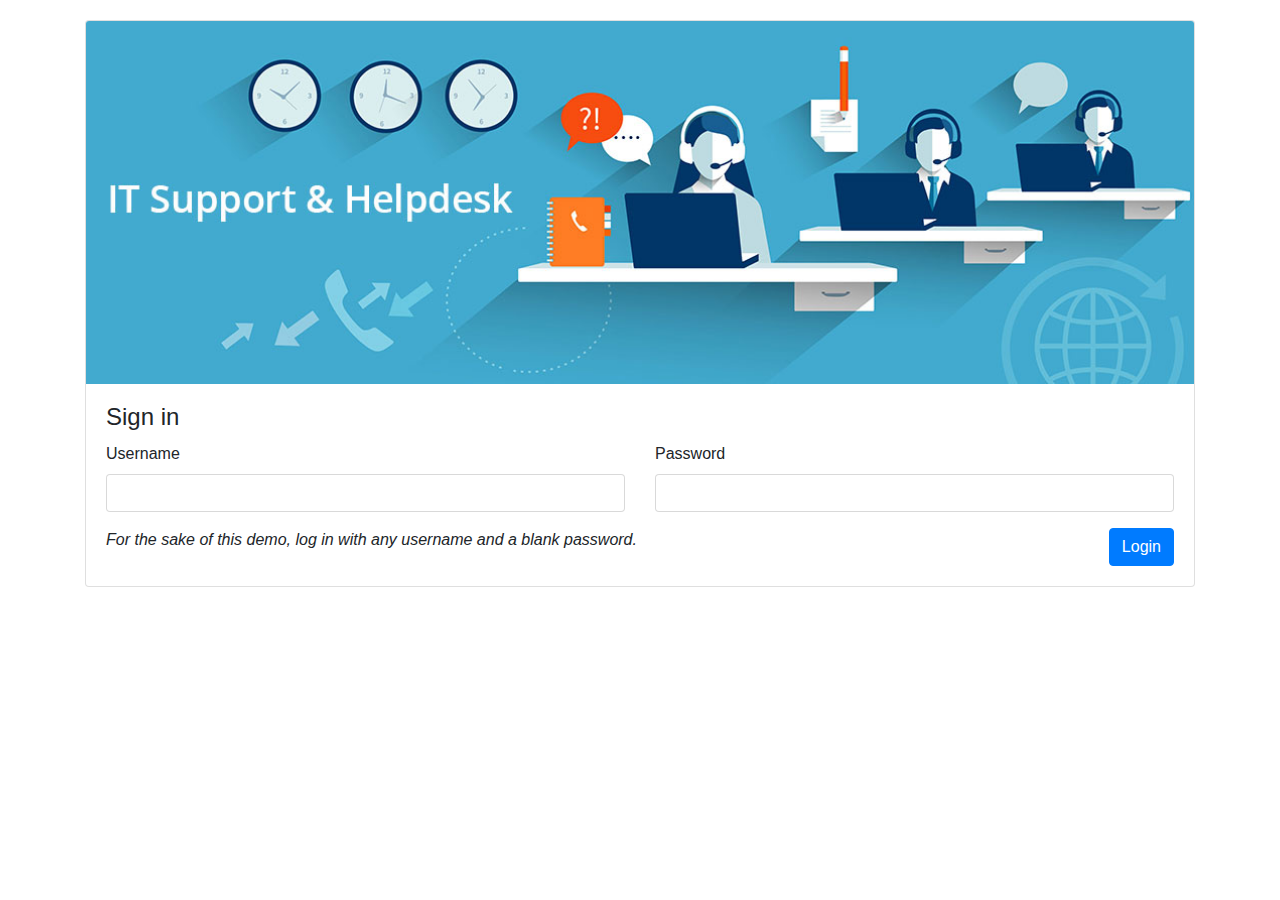
<file: index.html>
<!DOCTYPE html>
<html>
<head>
	<title>Helpdesk - Login</title>
	<meta name=viewport content="width=device-width, initial-scale=1">
	<link rel="icon" href="favicon.ico?v=1.0">

	<script src="js/jquery-3.2.1.min.js"></script>
	<script src="https://cdnjs.cloudflare.com/ajax/libs/popper.js/1.11.0/umd/popper.min.js"></script>
	<script src="js/bootstrap.min.js"></script>
	<script src="js/common.js"></script>
	<script src="js/login.js"></script>

	<link rel="stylesheet" type="text/css" href="css/bootstrap.min.css">
	<link rel="stylesheet" type="text/css" href="css/font-awesome.min.css">
	<link rel="stylesheet" type="text/css" href="css/main.css">
</head>
<body>
	<div class="container">
		<div class="row">
			<div class="col">
				<div class="card">
					<img class="card-img-top" src="images/login.jpg" alt="Card image cap">
					<div class="card-body">
						<h4 class="card-title">Sign in</h4>
						<form>
							<div class="row">
								<div class="col-md">
									<div class="form-group">
										<label for="username">Username</label>
										<input type="email" class="form-control" id="username" >
									</div>
								</div>
								<div class="col-md">
									<div class="form-group">
										<label for="password">Password</label>
										<input type="password" class="form-control" id="password">
									</div>
								</div>
							</div>
							<i>For the sake of this demo, log in with any username and a blank password.</i>
							<button type="button" class="btn btn-primary" id="login" style="float: right;">Login</button>
						</form>
					</div>
				</div>	
			</div>
		</div>
	</div>
</body>
</html>
</file>
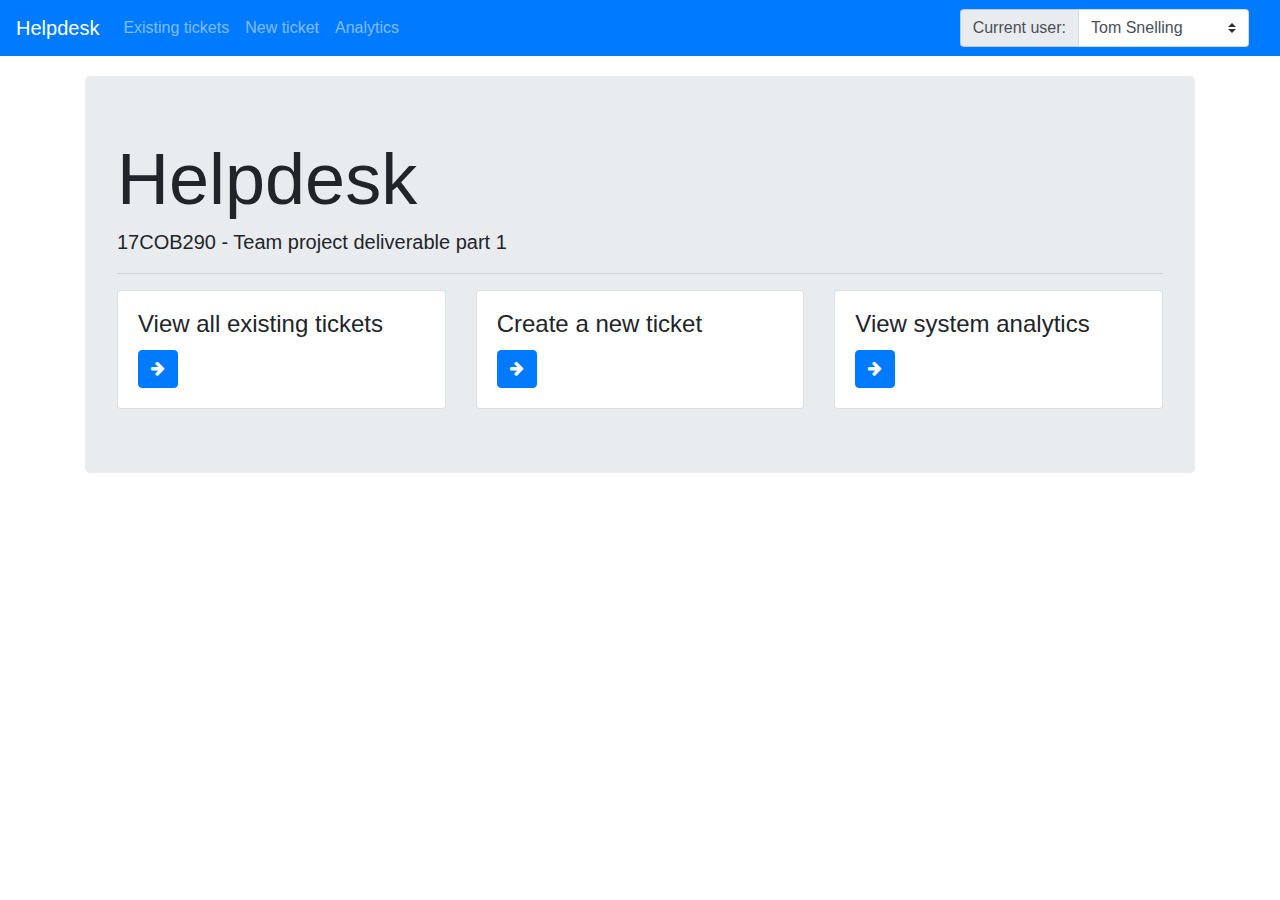
<file: about.html>
<!DOCTYPE html>
<html>
<head>
	<title>Helpdesk - About</title>
	<meta name=viewport content="width=device-width, initial-scale=1">
	<link rel="icon" href="favicon.ico?v=1.0">

	<script src="js/jquery-3.2.1.min.js"></script>
	<script src="https://cdnjs.cloudflare.com/ajax/libs/popper.js/1.11.0/umd/popper.min.js"></script>
	<script src="js/bootstrap.min.js"></script>
	<script src="js/common.js"></script>
	<script src="js/all-issues.js"></script>

	<link rel="stylesheet" type="text/css" href="css/bootstrap.min.css">
	<link rel="stylesheet" type="text/css" href="css/font-awesome.min.css">
	<link rel="stylesheet" type="text/css" href="css/main.css">
</head>
<body>
	<nav class="navbar navbar-expand-lg navbar-dark bg-primary sticky-top">
		<a class="navbar-brand" href="#">Helpdesk</a>
		<button class="navbar-toggler" type="button" data-toggle="collapse" data-target="#navbarSupportedContent" aria-controls="navbarSupportedContent" aria-expanded="false" aria-label="Toggle navigation">
			<span class="navbar-toggler-icon"></span>
		</button>

		<div class="collapse navbar-collapse" id="navbarSupportedContent">
			<ul class="navbar-nav mr-auto">
				<li class="nav-item">
					<a class="nav-link" href="index.html">Existing tickets</a>
				</li>
				<li class="nav-item">
					<a class="nav-link" href="new.html">New ticket</a>
				</li>
				<li class="nav-item">
					<a class="nav-link" href="analytics.html">Analytics</a>
				</li>
			</ul>
			<form class="form-inline my-2 my-lg-0">
				<div class="input-group">
					<span class="input-group-addon" id="basic-addon1">Current user:</span>
					<select class="custom-select" id="user-select">
						<option>Tom Snelling</option>
						<option>Dan Page</option>
						<option>Adam Morley</option>
						<option>Timo Kiukkanen</option>
						<option>Joe Cant</option>
						<option>Ghassan Ebrahim</option>
					</select>
				</div>
			</form>
		</div>
	</nav>
	
	<div class="container">
		<div class="row">
			<div class="col">
				<div class="jumbotron">
					<h1 class="display-3">Helpdesk</h1>
					<p class="lead">17COB290 - Team project deliverable part 1</p>
					<hr>

					<div class="row">
						<div class="col">
							<div class="card">
								<div class="card-body">
									<h4 class="card-title">View all existing tickets</h4>
									<a href="index.html" class="btn btn-primary btn-grow"><i class="fa fa-arrow-right"></i></a>
								</div>
							</div>
						</div>
						<div class="col">
							<div class="card">
								<div class="card-body">
									<h4 class="card-title">Create a new ticket</h4>
									<a href="new.html" class="btn btn-primary btn-grow"><i class="fa fa-arrow-right"></i></a>
								</div>
							</div>
						</div>
						<div class="col">
							<div class="card">
								<div class="card-body">
									<h4 class="card-title">View system analytics</h4>
									<a href="analytics.html" class="btn btn-primary btn-grow"><i class="fa fa-arrow-right"></i></a>
								</div>
							</div>
						</div>
					</div>
				</div>
			</div>
		</div>
	</div>
</body>
</html>
</file>
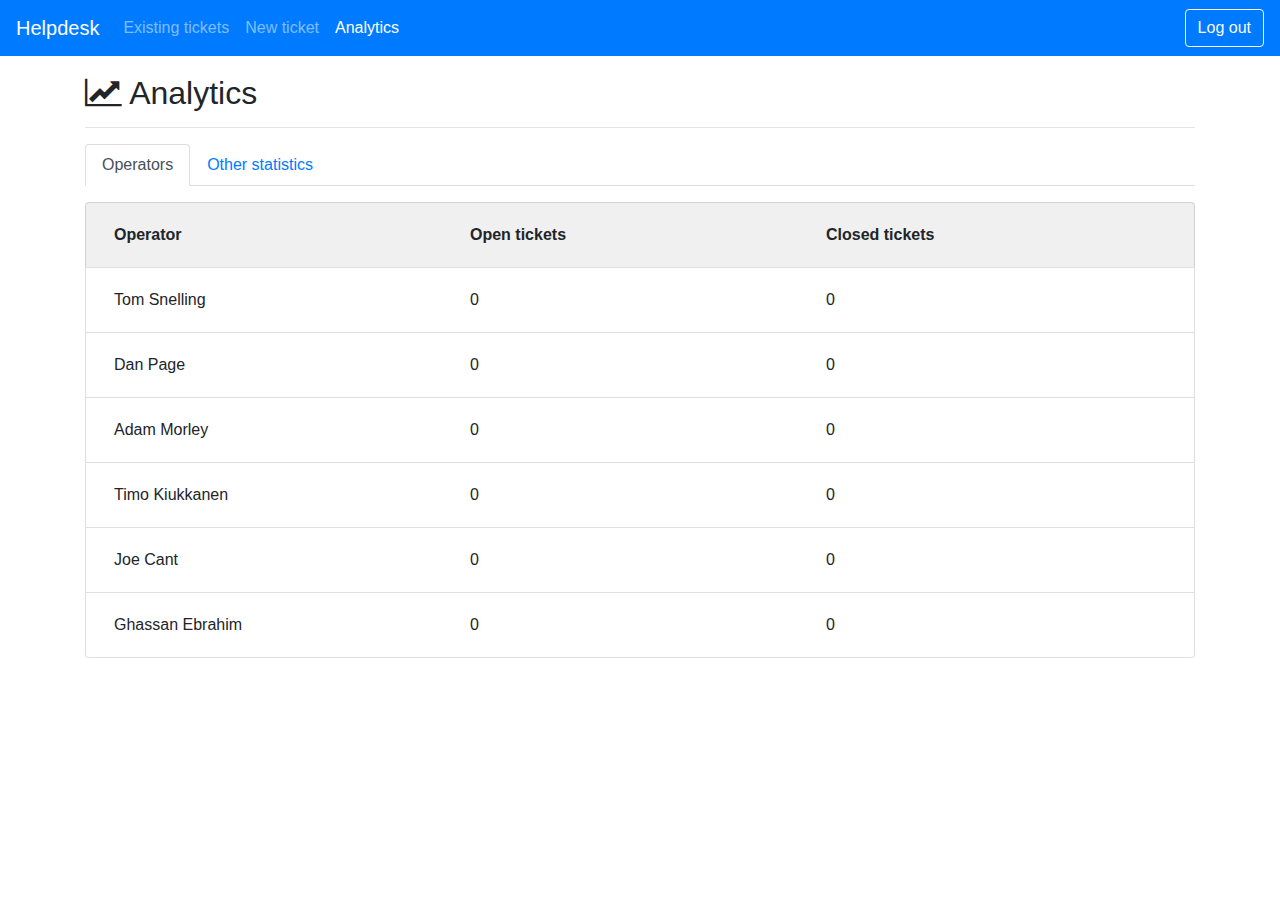
<file: analytics.html>
<!DOCTYPE html>
<html>
<head>
	<title>Helpdesk - Analytics</title>
	<meta name=viewport content="width=device-width, initial-scale=1">
	<link rel="icon" href="favicon.ico?v=1.0">

	<script src="js/jquery-3.2.1.min.js"></script>
	<script src="https://cdnjs.cloudflare.com/ajax/libs/popper.js/1.11.0/umd/popper.min.js"></script>
	<script src="js/bootstrap.min.js"></script>
	<script src="js/common.js"></script>

	<link rel="stylesheet" type="text/css" href="css/bootstrap.min.css">
	<link rel="stylesheet" type="text/css" href="css/font-awesome.min.css">
	<link rel="stylesheet" type="text/css" href="css/main.css">
</head>
<body>
	<nav class="navbar navbar-expand-lg navbar-dark bg-primary sticky-top">
		<a class="navbar-brand" href="dash.html">Helpdesk</a>
		<button class="navbar-toggler" type="button" data-toggle="collapse" data-target="#navbarSupportedContent" aria-controls="navbarSupportedContent" aria-expanded="false" aria-label="Toggle navigation">
			<span class="navbar-toggler-icon"></span>
		</button>

		<div class="collapse navbar-collapse" id="navbarSupportedContent">
			<ul class="navbar-nav mr-auto">
				<li class="nav-item">
					<a class="nav-link" href="all.html">Existing tickets</a>
				</li>
				<li class="nav-item">
					<a class="nav-link" href="new.html">New ticket</a>
				</li>
				<li class="nav-item active">
					<a class="nav-link" href="analytics.html">Analytics <span class="sr-only">(current)</span></a>
				</li>
			</ul>
			<form class="form-inline my-2 my-lg-0">
				<span class="navbar-text" id="current-user"></span>
				<a href="index.html" class="btn btn-outline-light logout-button">Log out</a>
			</form>
		</div>
	</nav>

	<div class="container">
		<div class="row">
			<div class="col">
				<h2><i class="fa fa-line-chart"></i> Analytics</h2>
				<hr>

				<ul class="nav nav-tabs mb-3" id="pills-tab" role="tablist">
					<li class="nav-item">
						<a class="nav-link active" id="pills-home-tab" data-toggle="pill" href="#open-queries" role="tab" aria-controls="pills-home" aria-expanded="true">Operators</a>
					</li>
					<li class="nav-item">
						<a class="nav-link" id="pills-home-tab" data-toggle="pill" href="#other-stats" role="tab" aria-controls="pills-home" aria-expanded="true">Other statistics</a>
					</li>
				</ul>

				<div class="tab-content">
					<div class="tab-pane fade active show" id="open-queries" role="tabpanel">
						<div class="list-group" id="all-issues">
							<div class="list-group-item flex-column align-items-start list-heading">
								<div class="d-flex flex-row">
									<div class="p-2 col"><b>Operator</b></div>
									<div class="p-2 col"><b>Open tickets</b></div>
									<div class="p-2 col"><b>Closed tickets</b></div>
								</div>
							</div>
							<div class="list-group-item flex-column align-items-start">
								<div class="d-flex flex-row">
									<div class="p-2 col">Tom Snelling</div>
									<div class="p-2 col">0</div>
									<div class="p-2 col">0</div>
								</div>
							</div>
							<div class="list-group-item flex-column align-items-start">
								<div class="d-flex flex-row">
									<div class="p-2 col">Dan Page</div>
									<div class="p-2 col">0</div>
									<div class="p-2 col">0</div>
								</div>
							</div>
							<div class="list-group-item flex-column align-items-start">
								<div class="d-flex flex-row">
									<div class="p-2 col">Adam Morley</div>
									<div class="p-2 col">0</div>
									<div class="p-2 col">0</div>
								</div>
							</div>
							<div class="list-group-item flex-column align-items-start">
								<div class="d-flex flex-row">
									<div class="p-2 col">Timo Kiukkanen</div>
									<div class="p-2 col">0</div>
									<div class="p-2 col">0</div>
								</div>
							</div>
							<div class="list-group-item flex-column align-items-start">
								<div class="d-flex flex-row">
									<div class="p-2 col">Joe Cant</div>
									<div class="p-2 col">0</div>
									<div class="p-2 col">0</div>
								</div>
							</div>
							<div class="list-group-item flex-column align-items-start">
								<div class="d-flex flex-row">
									<div class="p-2 col">Ghassan Ebrahim</div>
									<div class="p-2 col">0</div>
									<div class="p-2 col">0</div>
								</div>
							</div>
						</div>
					</div>
					<div class="tab-pane fade active" id="other-stats" role="tabpanel">
						<div class="row">
							<div class="col">
								<h1 class="display-3">26</h1>
								<p class="lead">Total open tickets</p>
							</div>
							<div class="col">
								<h1 class="display-3">52</h1>
								<p class="lead">Total closed tickets</p>
							</div>
							<div class="col">
								<h1 class="display-3">6</h1>
								<p class="lead">Current operators</p>
							</div>
						</div>
					</div>
				</div>
			</div>
		</div>
	</div>
</body>
</html>
</file>
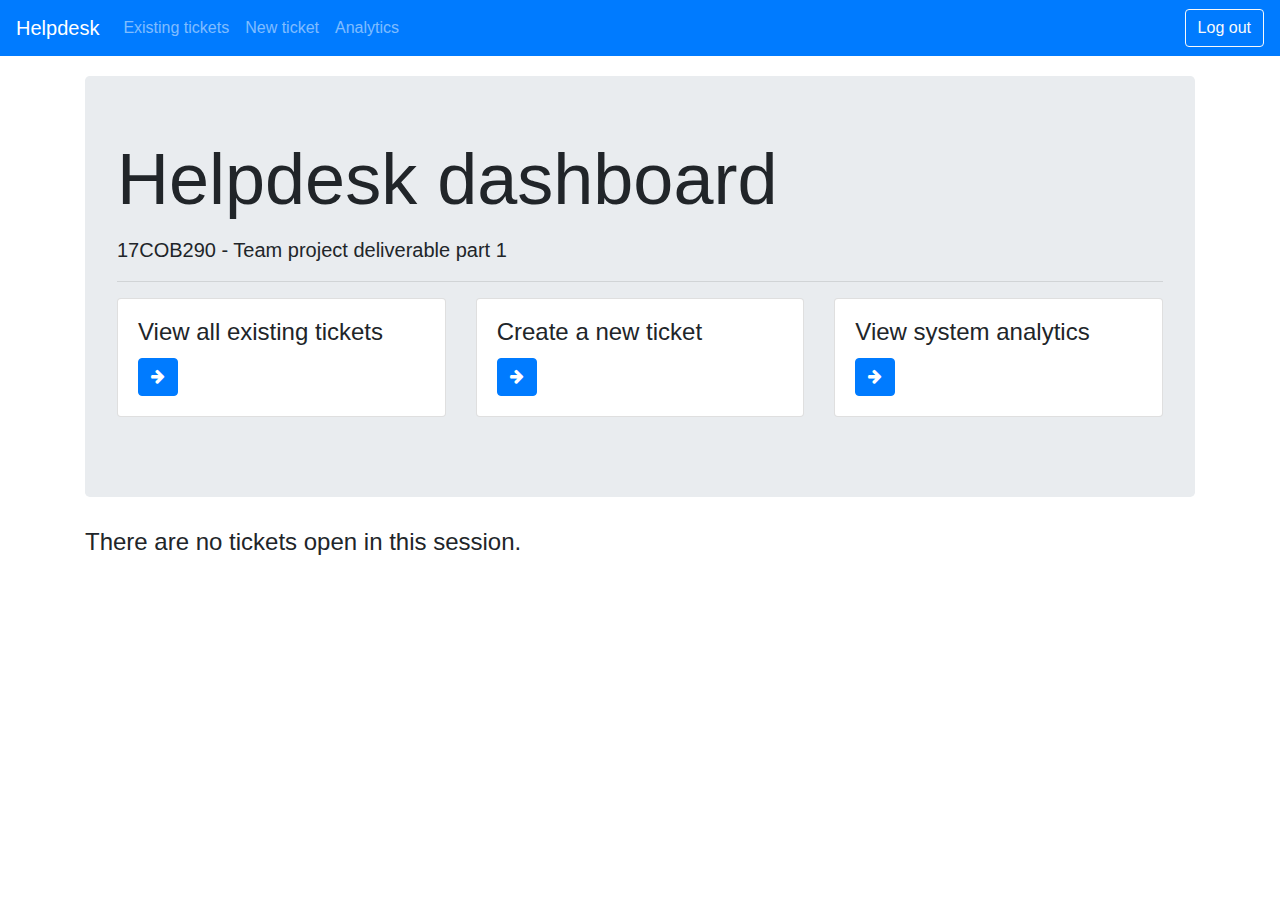
<file: dash.html>
<!DOCTYPE html>
<html>
<head>
	<title>Helpdesk - Dash</title>
	<meta name=viewport content="width=device-width, initial-scale=1">
	<link rel="icon" href="favicon.ico?v=1.0">

	<script src="js/jquery-3.2.1.min.js"></script>
	<script src="https://cdnjs.cloudflare.com/ajax/libs/popper.js/1.11.0/umd/popper.min.js"></script>
	<script src="js/bootstrap.min.js"></script>
	<script src="js/common.js"></script>
	<script src="js/dash.js"></script>

	<link rel="stylesheet" type="text/css" href="css/bootstrap.min.css">
	<link rel="stylesheet" type="text/css" href="css/font-awesome.min.css">
	<link rel="stylesheet" type="text/css" href="css/main.css">
</head>
<body>
	<nav class="navbar navbar-expand-lg navbar-dark bg-primary sticky-top">
		<a class="navbar-brand" href="dash.html">Helpdesk</a>
		<button class="navbar-toggler" type="button" data-toggle="collapse" data-target="#navbarSupportedContent" aria-controls="navbarSupportedContent" aria-expanded="false" aria-label="Toggle navigation">
			<span class="navbar-toggler-icon"></span>
		</button>

		<div class="collapse navbar-collapse" id="navbarSupportedContent">
			<ul class="navbar-nav mr-auto">
				<li class="nav-item">
					<a class="nav-link" href="all.html">Existing tickets</a>
				</li>
				<li class="nav-item">
					<a class="nav-link" href="new.html">New ticket</a>
				</li>
				<li class="nav-item">
					<a class="nav-link" href="analytics.html">Analytics</a>
				</li>
			</ul>
			<form class="form-inline my-2 my-lg-0">
				<span class="navbar-text" id="current-user"></span>
				<a href="index.html" class="btn btn-outline-light logout-button">Log out</a>
			</form>
		</div>
	</nav>
	
	<div class="container">
		<div class="row">
			<div class="col">
				<div class="jumbotron">
					<h1 class="display-3 mb-3">Helpdesk dashboard</h1>
					<p class="lead">17COB290 - Team project deliverable part 1</p>
					<hr>

					<div class="row">
						<div class="col-md">
							<div class="card mb-3">
								<div class="card-body">
									<h4 class="card-title">View all existing tickets</h4>
									<a href="all.html" class="btn btn-primary btn-grow"><i class="fa fa-arrow-right"></i></a>
								</div>
							</div>
						</div>
						<div class="col-md">
							<div class="card mb-3">
								<div class="card-body">
									<h4 class="card-title">Create a new ticket</h4>
									<a href="new.html" class="btn btn-primary btn-grow"><i class="fa fa-arrow-right"></i></a>
								</div>
							</div>
						</div>
						<div class="col-md">
							<div class="card mb-3">
								<div class="card-body">
									<h4 class="card-title">View system analytics</h4>
									<a href="analytics.html" class="btn btn-primary btn-grow"><i class="fa fa-arrow-right"></i></a>
								</div>
							</div>
						</div>
					</div>
				</div>
			</div>
		</div>
		<div class="row">
			<div class="col">
				<div id="open-issues"></div>
			</div>
		</div>
	</div>
</body>
</html>
</file>
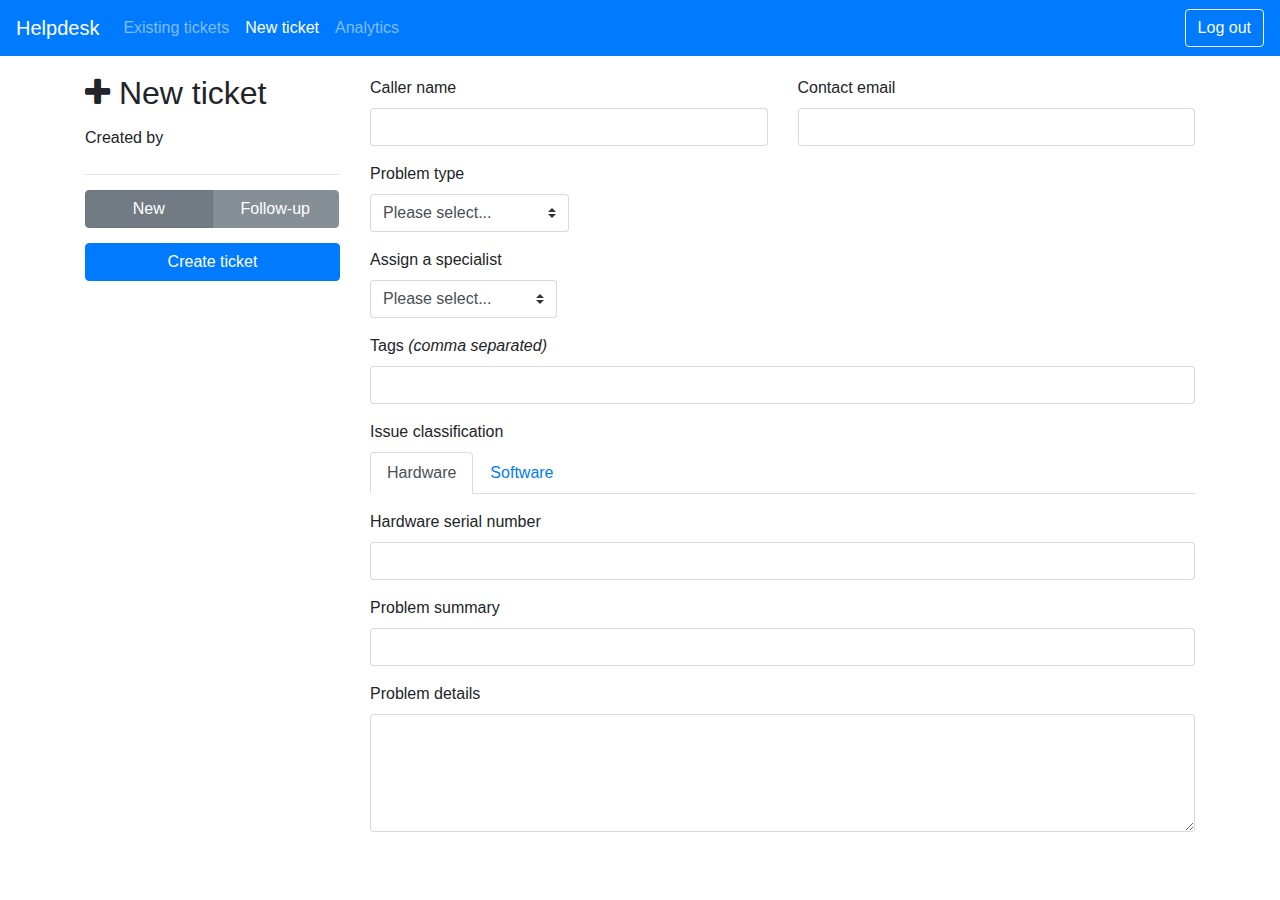
<file: new.html>
<!DOCTYPE html>
<html>
<head>
	<title>Helpdesk - New ticket</title>
	<meta name=viewport content="width=device-width, initial-scale=1">
	<link rel="icon" href="favicon.ico?v=1.0">

	<script src="js/jquery-3.2.1.min.js"></script>
	<script src="https://cdnjs.cloudflare.com/ajax/libs/popper.js/1.11.0/umd/popper.min.js"></script>
	<script src="js/bootstrap.min.js"></script>
	<script src="js/common.js"></script>
	<script src="js/create-issue.js"></script>

	<link rel="stylesheet" type="text/css" href="css/bootstrap.min.css">
	<link rel="stylesheet" type="text/css" href="css/font-awesome.min.css">
	<link rel="stylesheet" type="text/css" href="css/animate.css">
	<link rel="stylesheet" type="text/css" href="css/main.css">
</head>
<body>
	<nav class="navbar navbar-expand-lg navbar-dark bg-primary sticky-top">
		<a class="navbar-brand" href="dash.html">Helpdesk</a>
		<button class="navbar-toggler" type="button" data-toggle="collapse" data-target="#navbarSupportedContent" aria-controls="navbarSupportedContent" aria-expanded="false" aria-label="Toggle navigation">
			<span class="navbar-toggler-icon"></span>
		</button>

		<div class="collapse navbar-collapse" id="navbarSupportedContent">
			<ul class="navbar-nav mr-auto">
				<li class="nav-item">
					<a class="nav-link" href="all.html">Existing tickets</a>
				</li>
				<li class="nav-item active">
					<a class="nav-link" href="#">New ticket <span class="sr-only">(current)</span></a>
				</li>
				<li class="nav-item">
					<a class="nav-link" href="analytics.html">Analytics</a>
				</li>
			</ul>
			<form class="form-inline my-2 my-lg-0">
				<span class="navbar-text" id="current-user"></span>
				<a href="index.html" class="btn btn-outline-light logout-button">Log out</a>
			</form>
		</div>
	</nav>

	<div class="container">
		<div class="row">
			<div class="col-sm-3 problem-metadata">
				<h2><i class="fa fa-plus"></i> New ticket</h2>
				<div class="form-group">
					<label for="created-by">Created by</label>
					<h4 id="created-by"></h4>
				</div>
				<hr>
				<div class="btn-group w-100" data-toggle="buttons">
					<label class="btn btn-secondary active w-50">
						<input type="radio" name="ticket-type" id="ticket-new" autocomplete="off" checked>New
					</label>
					<label class="btn btn-secondary w-50">
						<input type="radio" name="ticket-type" id="ticket-followup" autocomplete="off">Follow-up
					</label>
				</div>
				<input type="text" class="form-control" id="followup-id" placeholder="This is a follow-up of...">
				<button type="button" class="btn btn-primary w-100" id="button-create" style="float: right;">Create ticket</button>
				<h4 class="green" id="created-prompt" style="display: none;"><i class="fa fa-check"></i> Ticket created!</h4>
			</div>
			<div class="col-sm-9">
				<form>
					<div class="row">
						<div class="col-sm">
							<div class="form-group">
								<label for="callerName">Caller name</label>
								<input type="text" class="form-control" id="callerName">
							</div>
						</div>
						<div class="col-sm">
							<div class="form-group">
								<label for="staffEmail">Contact email</label>
								<input type="email" class="form-control" id="staffEmail">
							</div>
						</div>
					</div>
				</form>

				<div class="form-group">
					<label for="problem-type">Problem type</label>
					<br>
					<select class="custom-select" id="problem-type-1">
						<option>Please select...</option>
						<option value="1">Refinement 1 option 1</option>
						<option value="2">Refinement 1 option 2</option>
						<option value="3">Refinement 1 option 3</option>
					</select>
					<select class="custom-select" id="problem-type-2" style="display: none;">
						<option>Please select...</option>
						<option value="1">Refinement 2 option 1</option>
						<option value="2">Refinement 2 option 2</option>
						<option value="3">Refinement 2 option 3</option>
					</select>
					<select class="custom-select" id="problem-type-3" style="display: none;">
						<option>Please select...</option>
						<option value="1">Refinement 3 option 1</option>
						<option value="2">Refinement 3 option 2</option>
						<option value="3">Refinement 3 option 3</option>
					</select>
				</div>

				<div class="form-group">
					<label for="assign-specialist">Assign a specialist</label>
					<select class="custom-select block-select" id="assign-specialist">
						<option>Please select...</option>
						<option value="1">{specialist name} (0)</option>
						<option value="2">{specialist name} (0)</option>
						<option value="3">{specialist name} (0)</option>
					</select>
				</div>

				<div class="form-group">
					<label for="tags">Tags <i>(comma separated)</i></label>
					<input class="form-control" id="tags">
				</div>

				<label>Issue classification</label>
				<ul class="nav nav-tabs mb-3" id="pills-tab" role="tablist">
					<li class="nav-item">
						<a class="nav-link active" id="pills-home-tab" data-toggle="pill" href="#hardware" role="tab" aria-controls="pills-home" aria-expanded="true">Hardware</a>
					</li>
					<li class="nav-item">
						<a class="nav-link" id="pills-profile-tab" data-toggle="pill" href="#software" role="tab" aria-controls="pills-profile" aria-expanded="true">Software</a>
					</li>
				</ul>

				<div class="tab-content" id="myTabContent">
					<div class="tab-pane fade active show" id="hardware" role="tabpanel">
						<form>
							<div class="form-group">
								<label for="userName">Hardware serial number</label>
								<input type="text" class="form-control" id="HardwareSerialNumber">
							</div>
							<div class="form-group">
								<label for="problem-summary">Problem summary</label>
		    					<input class="form-control" id="problem-summary">
							</div>
							<div class="form-group">
								<label for="staffNumber">Problem details</label>
								<textarea class="form-control" rows="5" id="HardwareIssue"></textarea>
							</div>
						</form>
					</div>
					<div class="tab-pane fade" id="software" role="tabpanel">
						<form>
							<div class="form-group">
								<label for="operati-smngsystem">Operating system</label>
		    					<input class="form-control" id="operatingsystem">
							</div>

							<div class="row">
								<div class="col-sm">
									<div class="form-group">
										<label f-smor="software-name">Software name</label>
				    					<input class="form-control" id="software-name">
									</div>
								</div>
								<div class="col-sm">
									<div class="form-group">
										<label for="software-sm-version">Software version</label>
				    					<input class="form-control" id="software-version">
									</div>
								</div>
								<div class="col-sm">
									<div class="form-group">
										<label for="userName">Software license code</label>
										<input type="text" class="form-control" id="SoftwareIssueNumber">
									</div>
								</div>
							</div>
							<div class="form-group">
								<label for="problem-summary">Problem summary</label>
		    					<input class="form-control" id="problem-summary">
							</div>
							<div class="form-group">
								<label for="staffNumber">Problem details</label>
								<textarea class="form-control" rows="5" id="SoftwareIssue"></textarea>
							</div>
						</form>
					</div>
				</div>
			</div>
		</div>
	</div>
</body>
</html>
</file>
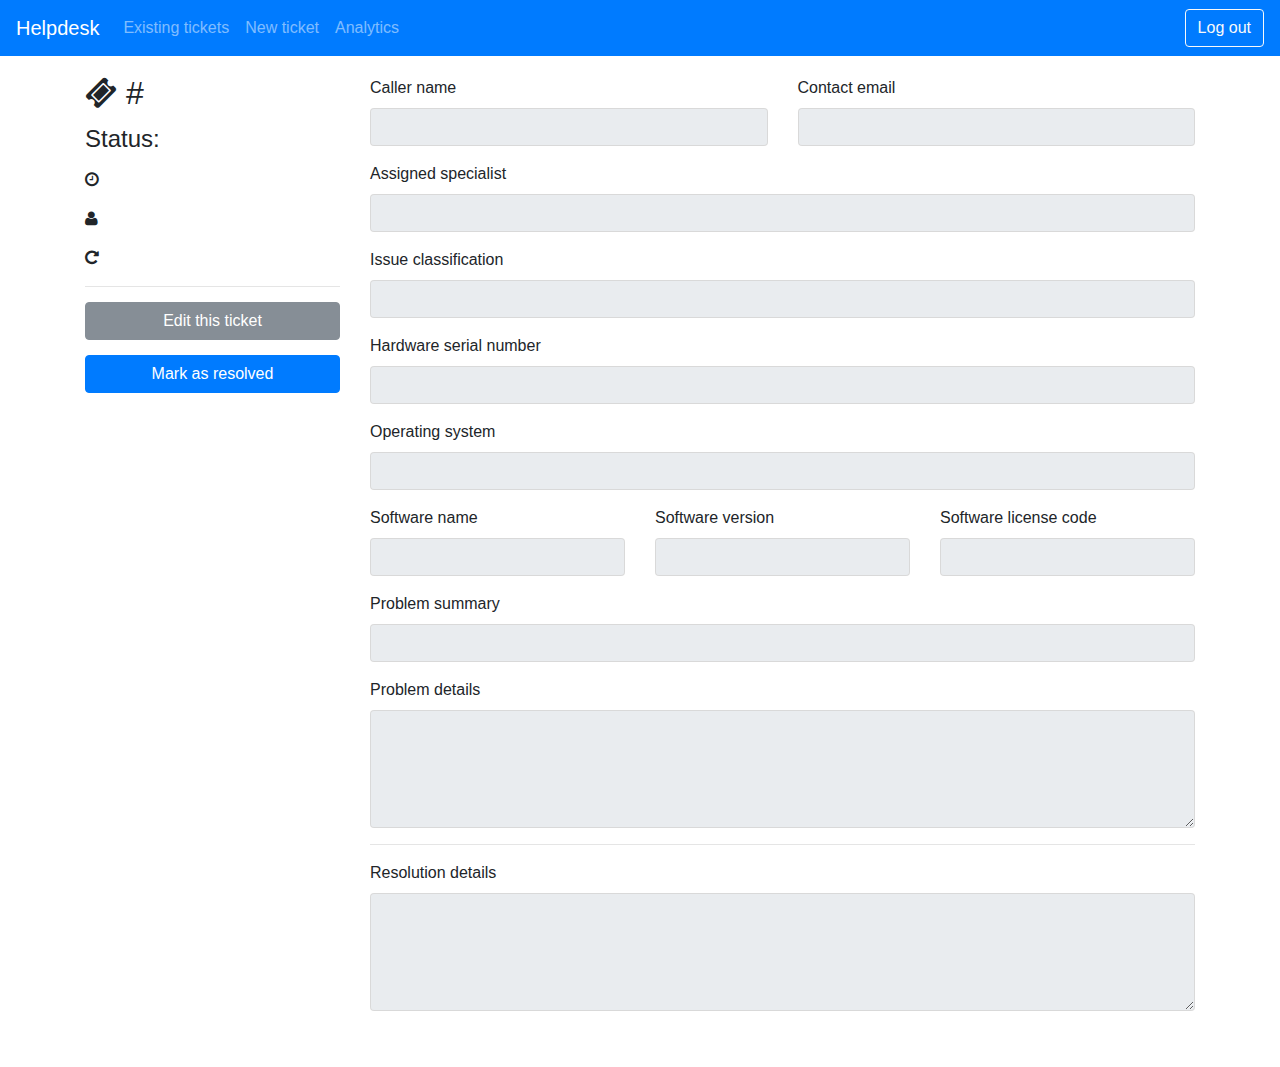
<file: ticket.html>
<!DOCTYPE html>
<html>
<head>
	<title>Helpdesk - View ticket</title>
	<meta name=viewport content="width=device-width, initial-scale=1">
	<link rel="icon" href="favicon.ico?v=1.0">

	<script src="js/jquery-3.2.1.min.js"></script>
	<script src="https://cdnjs.cloudflare.com/ajax/libs/popper.js/1.11.0/umd/popper.min.js"></script>
	<script src="js/bootstrap.min.js"></script>
	<script src="js/moment.min.js"></script>
	<script src="js/view-issue.js"></script>
	<script src="js/common.js"></script>

	<link rel="stylesheet" type="text/css" href="css/bootstrap.min.css">
	<link rel="stylesheet" type="text/css" href="css/font-awesome.min.css">
	<link rel="stylesheet" type="text/css" href="css/animate.css">
	<link rel="stylesheet" type="text/css" href="css/main.css">
</head>
<body>
	<nav class="navbar navbar-expand-lg navbar-dark bg-primary sticky-top">
		<a class="navbar-brand" href="dash.html">Helpdesk</a>
		<button class="navbar-toggler" type="button" data-toggle="collapse" data-target="#navbarSupportedContent" aria-controls="navbarSupportedContent" aria-expanded="false" aria-label="Toggle navigation">
			<span class="navbar-toggler-icon"></span>
		</button>

		<div class="collapse navbar-collapse" id="navbarSupportedContent">
			<ul class="navbar-nav mr-auto">
				<li class="nav-item">
					<a class="nav-link" href="all.html">Existing tickets</a>
				</li>
				<li class="nav-item">
					<a class="nav-link" href="new.html">New ticket</a>
				</li>
				<li class="nav-item">
					<a class="nav-link" href="analytics.html">Analytics</a>
				</li>
			</ul>
			<form class="form-inline my-2 my-lg-0">
				<span class="navbar-text" id="current-user"></span>
				<a href="index.html" class="btn btn-outline-light logout-button">Log out</a>
			</form>
		</div>
	</nav>

	<div class="modal fade" id="resolved-modal" tabindex="-1" role="dialog" aria-hidden="true">
		<div class="modal-dialog modal-lg">
			<div class="modal-content">
				<div class="modal-header">
					<h5 class="modal-title"><i class="fa fa-check"></i> Mark this ticket as resolved</h5>
					<button type="button" class="close" data-dismiss="modal" aria-label="Close">
						<span aria-hidden="true">&times;</span>
					</button>
				</div>
				<div class="modal-body">
					<form>
						<div class="form-group">
							<label for="solved-by">Solved by</label>
			    			<input type="text" class="form-control" id="solved-by">
						</div>
						<div class="form-group">
							<label for="resolution-detail">Resolution details</label>
							<textarea class="form-control" rows="8" id="resolution-detail"></textarea>
						</div>
					</form>
				</div>
				<div class="modal-footer">
					<button type="button" class="btn btn-primary">Save resolution</button>
					<button type="button" class="btn btn-secondary" data-dismiss="modal">Cancel</button>
				</div>
			</div>
		</div>
	</div>

	<div class="container">
		<div class="row">
			<div class="col-md-3 problem-metadata">
				<h2><i class="fa fa-ticket"></i> #<span id="problemId"></span></h2>
				<h4>Status: <span id="status"></span></h4>
				<p><i class="fa fa-clock-o"></i>&nbsp; <span id="createdAt"></span></p>
				<p><i class="fa fa-user"></i>&nbsp; <span id="createdBy"></span></p>
				<p><i class="fa fa-repeat"></i>&nbsp; <span id="followupOf"></span></p>
				<div class="tags"></div>

				<hr>

				<button type="button" class="btn btn-secondary w-100" id="button-edit">Edit this ticket</button>
				<button type="button" class="btn btn-primary w-100" id="button-resolved" data-toggle="modal" data-target="#resolved-modal">Mark as resolved</button>
			</div>
			<div class="col-md-9">
				<form>
					<div class="row">
						<div class="col-sm">
							<div class="form-group">
								<label for="callerName">Caller name</label>
								<input type="text" class="form-control" id="callerName" disabled>
							</div>
						</div>
						<div class="col-sm">
							<div class="form-group">
								<label for="callerEmail">Contact email</label>
								<input type="text" class="form-control" id="callerEmail" disabled>
							</div>
						</div>
					</div>
					<div class="form-group">
						<label for="assignedSpecialist">Assigned specialist</label>
						<input type="text" class="form-control" id="assignedSpecialist" disabled>
					</div>
					<div class="form-group">
						<label for="problemClassification">Issue classification</label>
						<input type="text" class="form-control" id="problemClassification" disabled>
					</div>
					<div class="form-group">
						<label for="serialNumber">Hardware serial number</label>
						<input type="text" class="form-control" id="serialNumber" disabled>
					</div>
					<div class="form-group">
						<label for="operatingSystem">Operating system</label>
		    			<input type="text" class="form-control" id="operatingSystem" disabled>
					</div>
					<div class="row">
						<div class="col-sm">
							<div class="form-group">
								<label for="softwareName">Software name</label>
				    			<input type="text" class="form-control" id="softwareName" disabled>
							</div>
						</div>
						<div class="col-sm">
							<div class="form-group">
								<label for="softwareVersion">Software version</label>
				    			<input type="text" class="form-control" id="softwareVersion" disabled>
							</div>
						</div>
						<div class="col-sm">
							<div class="form-group">
								<label for="softwareLicense">Software license code</label>
								<input type="text" class="form-control" id="softwareLicense" disabled>
							</div>
						</div>
					</div>
					<div class="form-group">
						<label for="problemSummary">Problem summary</label>
		    			<input type="text" class="form-control" id="problemSummary" disabled>
					</div>
					<div class="form-group">
						<label for="problemDetail">Problem details</label>
						<textarea class="form-control" rows="5" id="problemDetail" disabled></textarea>
					</div>
					<hr>
					<div class="form-group">
						<label for="resolutionDetails">Resolution details</label>
						<textarea class="form-control" rows="5" id="resolutionDetails" disabled></textarea>
					</div>
				</form>
			</div>
		</div>
	</div>
</body>
</html>
</file>
<file: css/main.css>
.container, .container-fluid {
	margin-top: 20px;
	padding-bottom: 40px;
}

.logout-button {
	margin-left: 20px;
}
.logout-button:hover {
	color: #007bff;
}

.list-heading {
	background: #f0f0f0;
}

.no-overflow {
	white-space: nowrap;
	overflow: hidden;	
	text-overflow: ellipsis;
}

#user-select {
	border-radius: 0 .25rem .25rem 0;
}

.custom-select {
	margin-right: 15px;
}
.block-select {
	display: block;
}

.tags {
	display: block;
	margin-top: 10px;
}
.tags > .badge {
	padding: 4px 6px;
	margin: 2px; 
}

.problem-metadata {
	animation-duration: 0.75s;
}
.problem-metadata > * {
	margin-bottom: 15px;
}

.close-issue {
	padding-left: 0 !important;
	margin-top: -1px;
	margin-left: -2px;
}

.nav-item {
	display: flex;
}

.fa-small {
	font-size: 12px;
}

.sort-button {
	cursor: pointer;
}

.btn-grow {
	transition: 0.3s ease-in-out;
}
.btn-grow:hover {
	padding-left: 50px;
}

#followup-id {
	display: none;
}

.green {
	color: #2ecc71;
}
.orange {
	color: #f39c12;
}
.red {
	color: #e74c3c;
}
</file>
